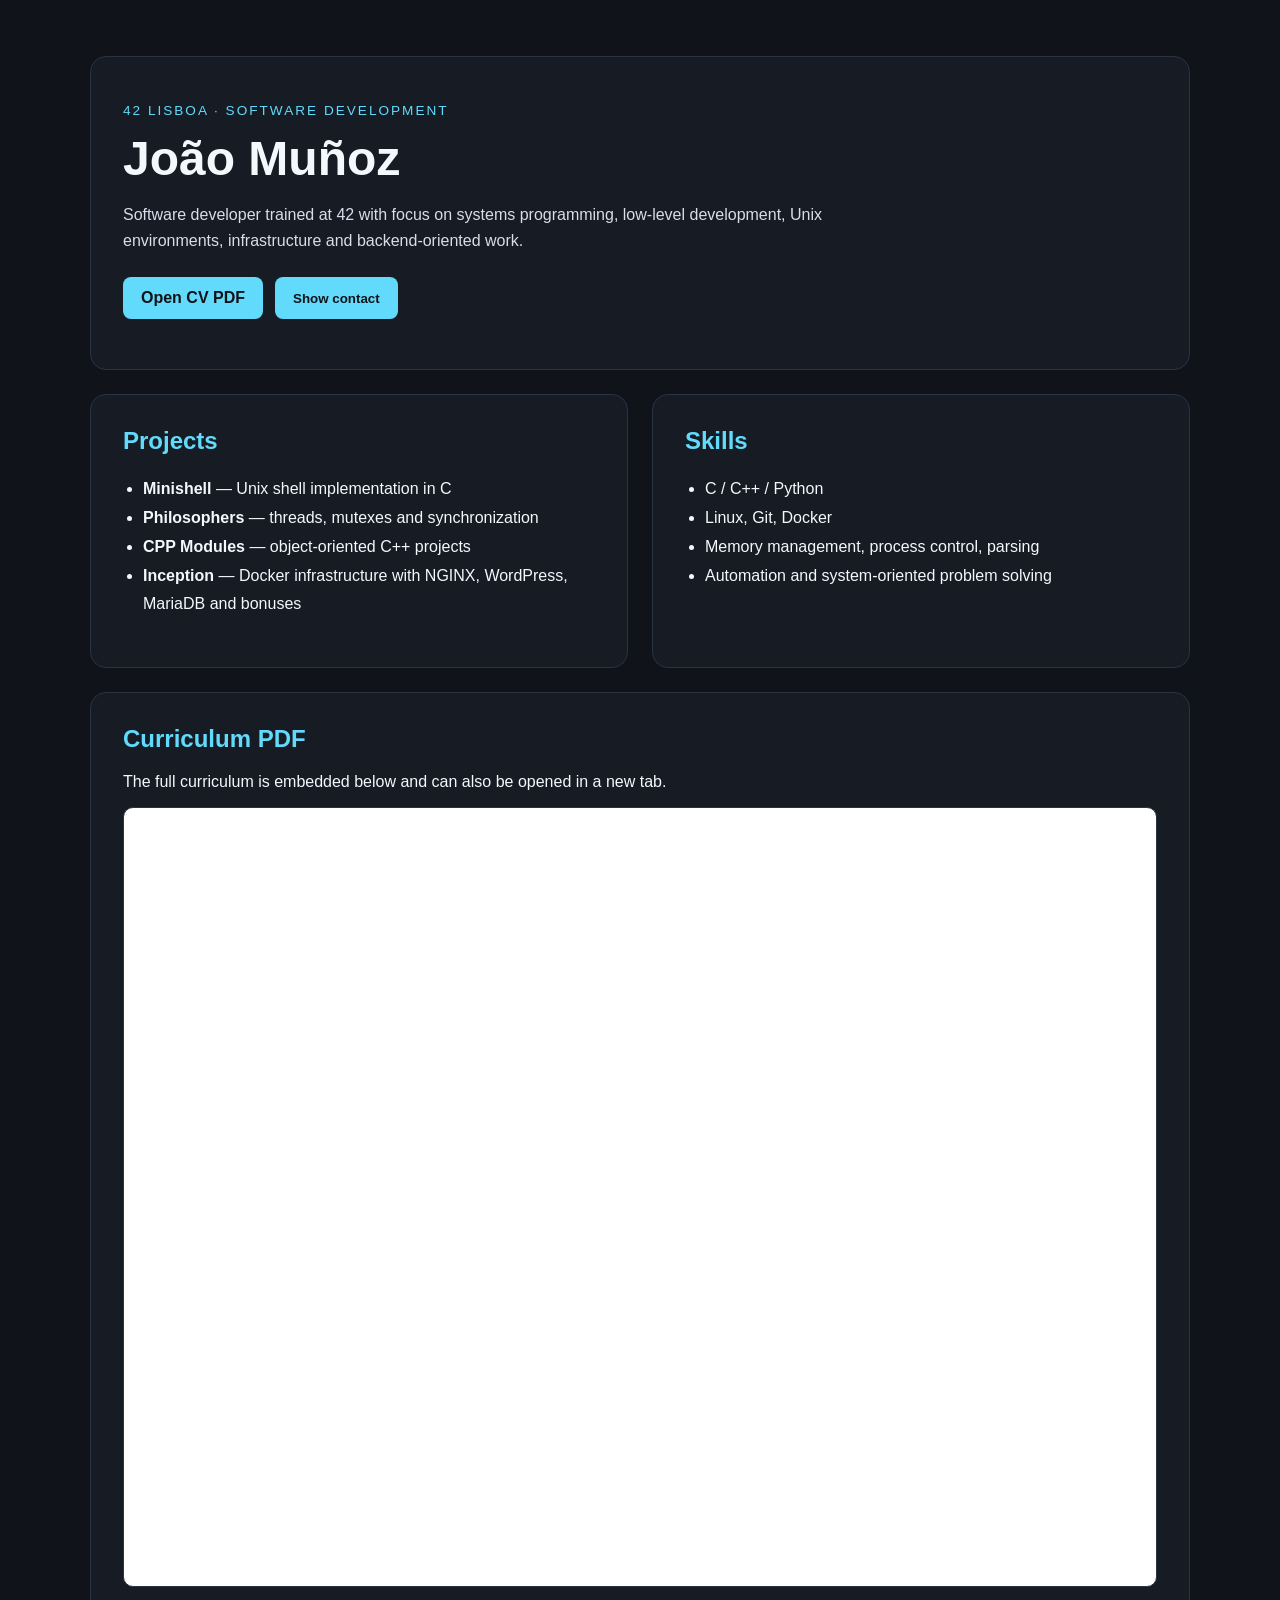
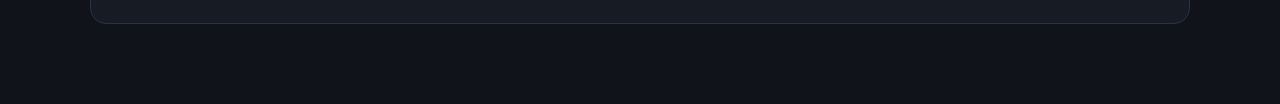
<file: srcs/requirements/bonus/static_site/website/index.html>
<!DOCTYPE html>
<html lang="en">
<head>
    <meta charset="UTF-8">
    <meta name="viewport" content="width=device-width, initial-scale=1.0">
    <title>João Muñoz - Curriculum</title>
    <link rel="stylesheet" href="style.css">
</head>
<body>
    <main class="page">
        <section class="hero">
            <p class="tag">42 Lisboa · Software Development</p>
            <h1>João Muñoz</h1>
            <p class="summary">
                Software developer trained at 42 with focus on systems programming,
                low-level development, Unix environments, infrastructure and backend-oriented work.
            </p>
            <div class="actions">
                <a class="button" href="cv.pdf" target="_blank">Open CV PDF</a>
                <button onclick="showContact()">Show contact</button>
            </div>
            <p id="contact"></p>
        </section>

        <section class="grid">
            <article>
                <h2>Projects</h2>
                <ul>
                    <li><strong>Minishell</strong> — Unix shell implementation in C</li>
                    <li><strong>Philosophers</strong> — threads, mutexes and synchronization</li>
                    <li><strong>CPP Modules</strong> — object-oriented C++ projects</li>
                    <li><strong>Inception</strong> — Docker infrastructure with NGINX, WordPress, MariaDB and bonuses</li>
                </ul>
            </article>

            <article>
                <h2>Skills</h2>
                <ul>
                    <li>C / C++ / Python</li>
                    <li>Linux, Git, Docker</li>
                    <li>Memory management, process control, parsing</li>
                    <li>Automation and system-oriented problem solving</li>
                </ul>
            </article>
        </section>

        <section class="cv-preview">
            <h2>Curriculum PDF</h2>
            <p>The full curriculum is embedded below and can also be opened in a new tab.</p>
            <iframe src="cv.pdf" title="João Muñoz Curriculum"></iframe>
        </section>
    </main>

    <script src="script.js"></script>
</body>
</html>
</file>
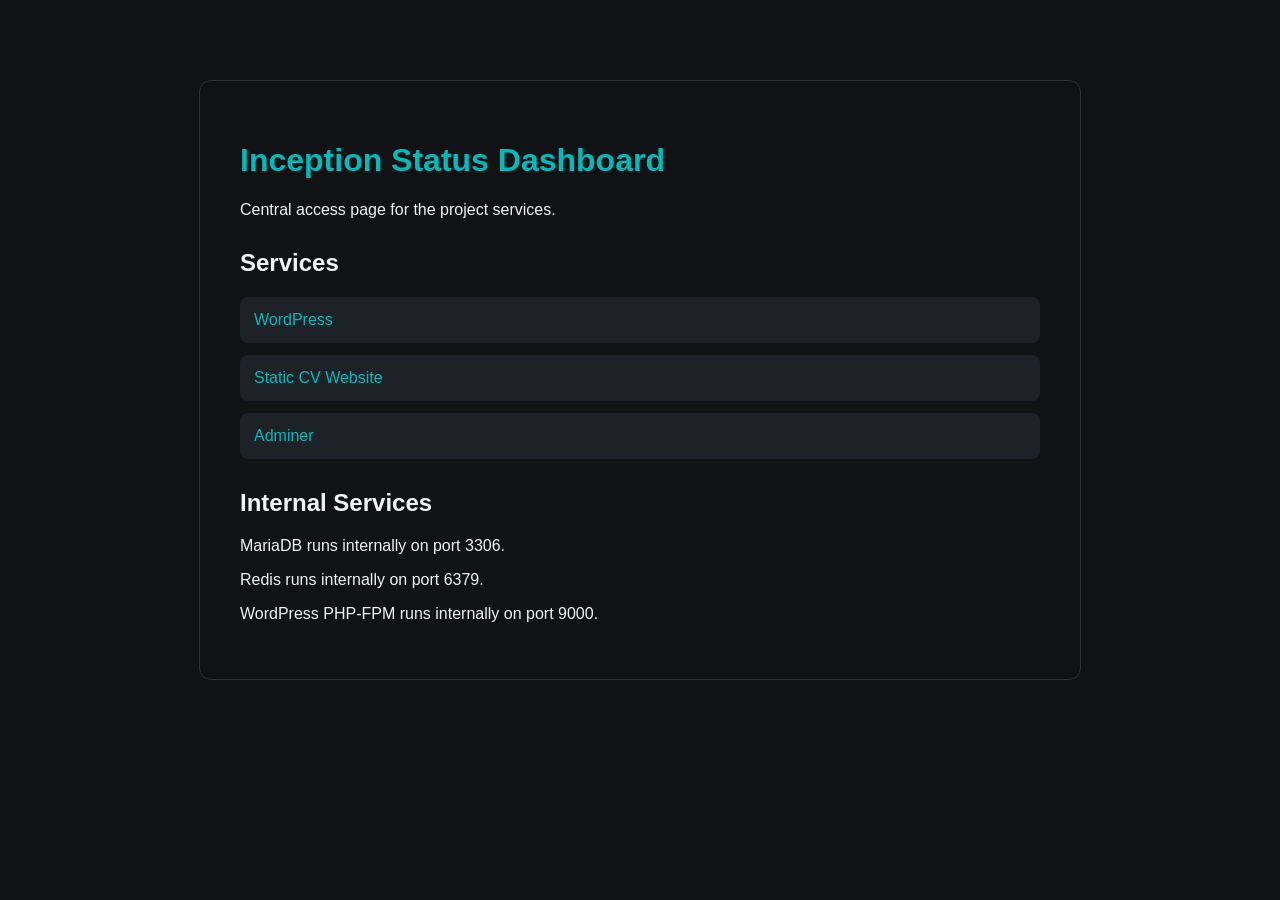
<file: srcs/requirements/bonus/status_dashboard/website/index.html>
<!DOCTYPE html>
<html>
<head>
    <title>Inception Status Dashboard</title>
    <link rel="stylesheet" href="style.css">
</head>
<body>
    <main>
        <h1>Inception Status Dashboard</h1>
        <p>Central access page for the project services.</p>

        <section>
            <h2>Services</h2>

            <a href="https://jomunoz42.42.fr" target="_blank">WordPress</a>
            <a href="http://jomunoz42.42.fr:8080" target="_blank">Static CV Website</a>
            <a href="http://jomunoz42.42.fr:8081" target="_blank">Adminer</a>
        </section>

        <section>
            <h2>Internal Services</h2>
            <p>MariaDB runs internally on port 3306.</p>
            <p>Redis runs internally on port 6379.</p>
            <p>WordPress PHP-FPM runs internally on port 9000.</p>
        </section>
    </main>
</body>
</html>
</file>
<file: srcs/requirements/bonus/static_site/website/style.css>
* {
    box-sizing: border-box;
}

body {
    margin: 0;
    font-family: Arial, sans-serif;
    background: #10131a;
    color: #f4f7fb;
}

.page {
    width: min(1100px, 92%);
    margin: 0 auto;
    padding: 56px 0;
}

.hero,
article,
.cv-preview {
    background: #171b24;
    border: 1px solid #2b3242;
    border-radius: 16px;
    padding: 32px;
    margin-bottom: 24px;
}

.tag {
    color: #61dafb;
    text-transform: uppercase;
    letter-spacing: 2px;
    font-size: 0.85rem;
}

h1 {
    font-size: 3rem;
    margin: 10px 0;
}

h2 {
    color: #61dafb;
    margin-top: 0;
}

.summary {
    max-width: 760px;
    line-height: 1.6;
    color: #d7deea;
}

.grid {
    display: grid;
    grid-template-columns: repeat(auto-fit, minmax(280px, 1fr));
    gap: 24px;
}

ul {
    line-height: 1.8;
    padding-left: 20px;
}

.actions {
    display: flex;
    gap: 12px;
    flex-wrap: wrap;
    margin-top: 24px;
}

.button,
button {
    background: #61dafb;
    color: #10131a;
    border: none;
    border-radius: 8px;
    padding: 12px 18px;
    font-weight: bold;
    text-decoration: none;
    cursor: pointer;
}

button:hover,
.button:hover {
    opacity: 0.85;
}

#contact {
    margin-top: 18px;
    color: #d7deea;
}

iframe {
    width: 100%;
    height: 780px;
    border: 1px solid #2b3242;
    border-radius: 10px;
    background: white;
}
</file>
<file: srcs/requirements/bonus/status_dashboard/website/style.css>
body {
    margin: 0;
    background: #101214;
    color: #f2f2f2;
    font-family: Arial, sans-serif;
}

main {
    max-width: 800px;
    margin: 80px auto;
    padding: 40px;
    border: 1px solid #333;
    border-radius: 12px;
}

h1 {
    color: #00babc;
}

section {
    margin-top: 30px;
}

a {
    display: block;
    margin: 12px 0;
    padding: 14px;
    background: #1d2228;
    color: #00babc;
    text-decoration: none;
    border-radius: 8px;
}

a:hover {
    background: #26303a;
}
</file>
